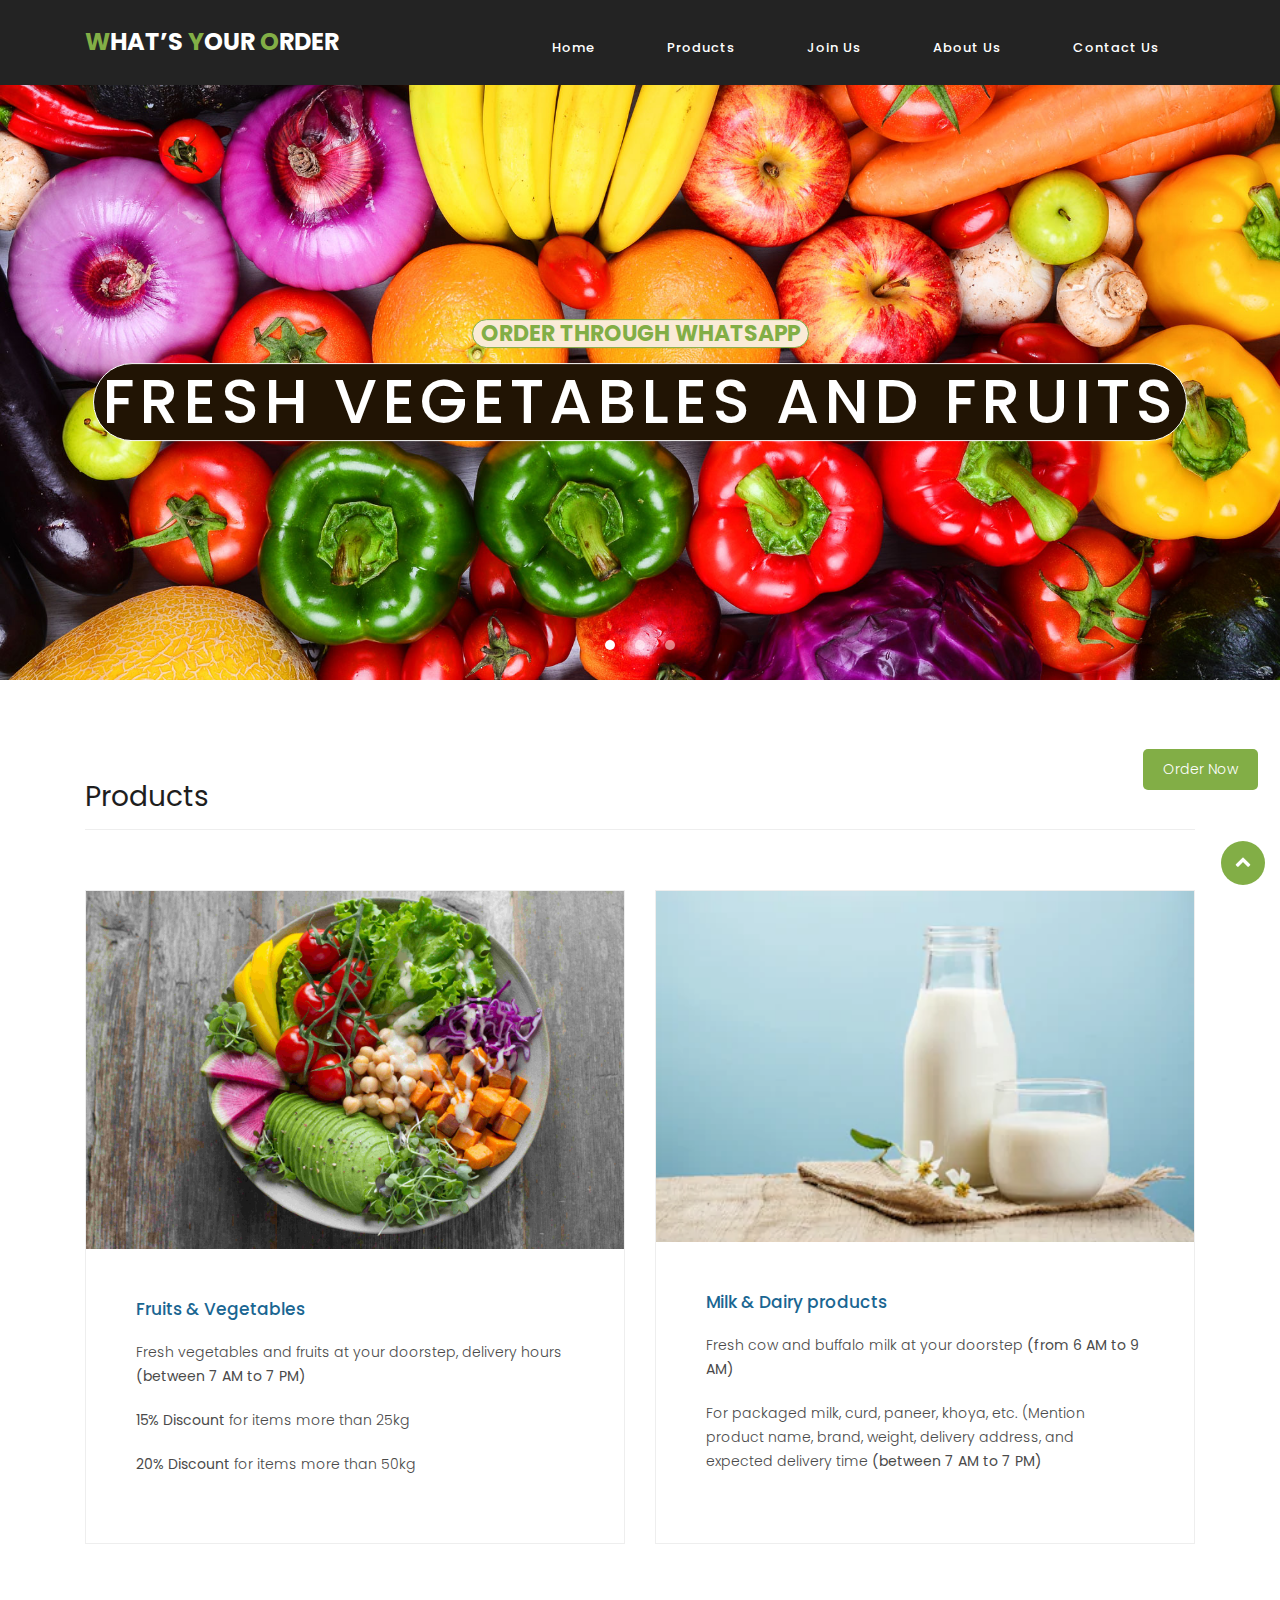
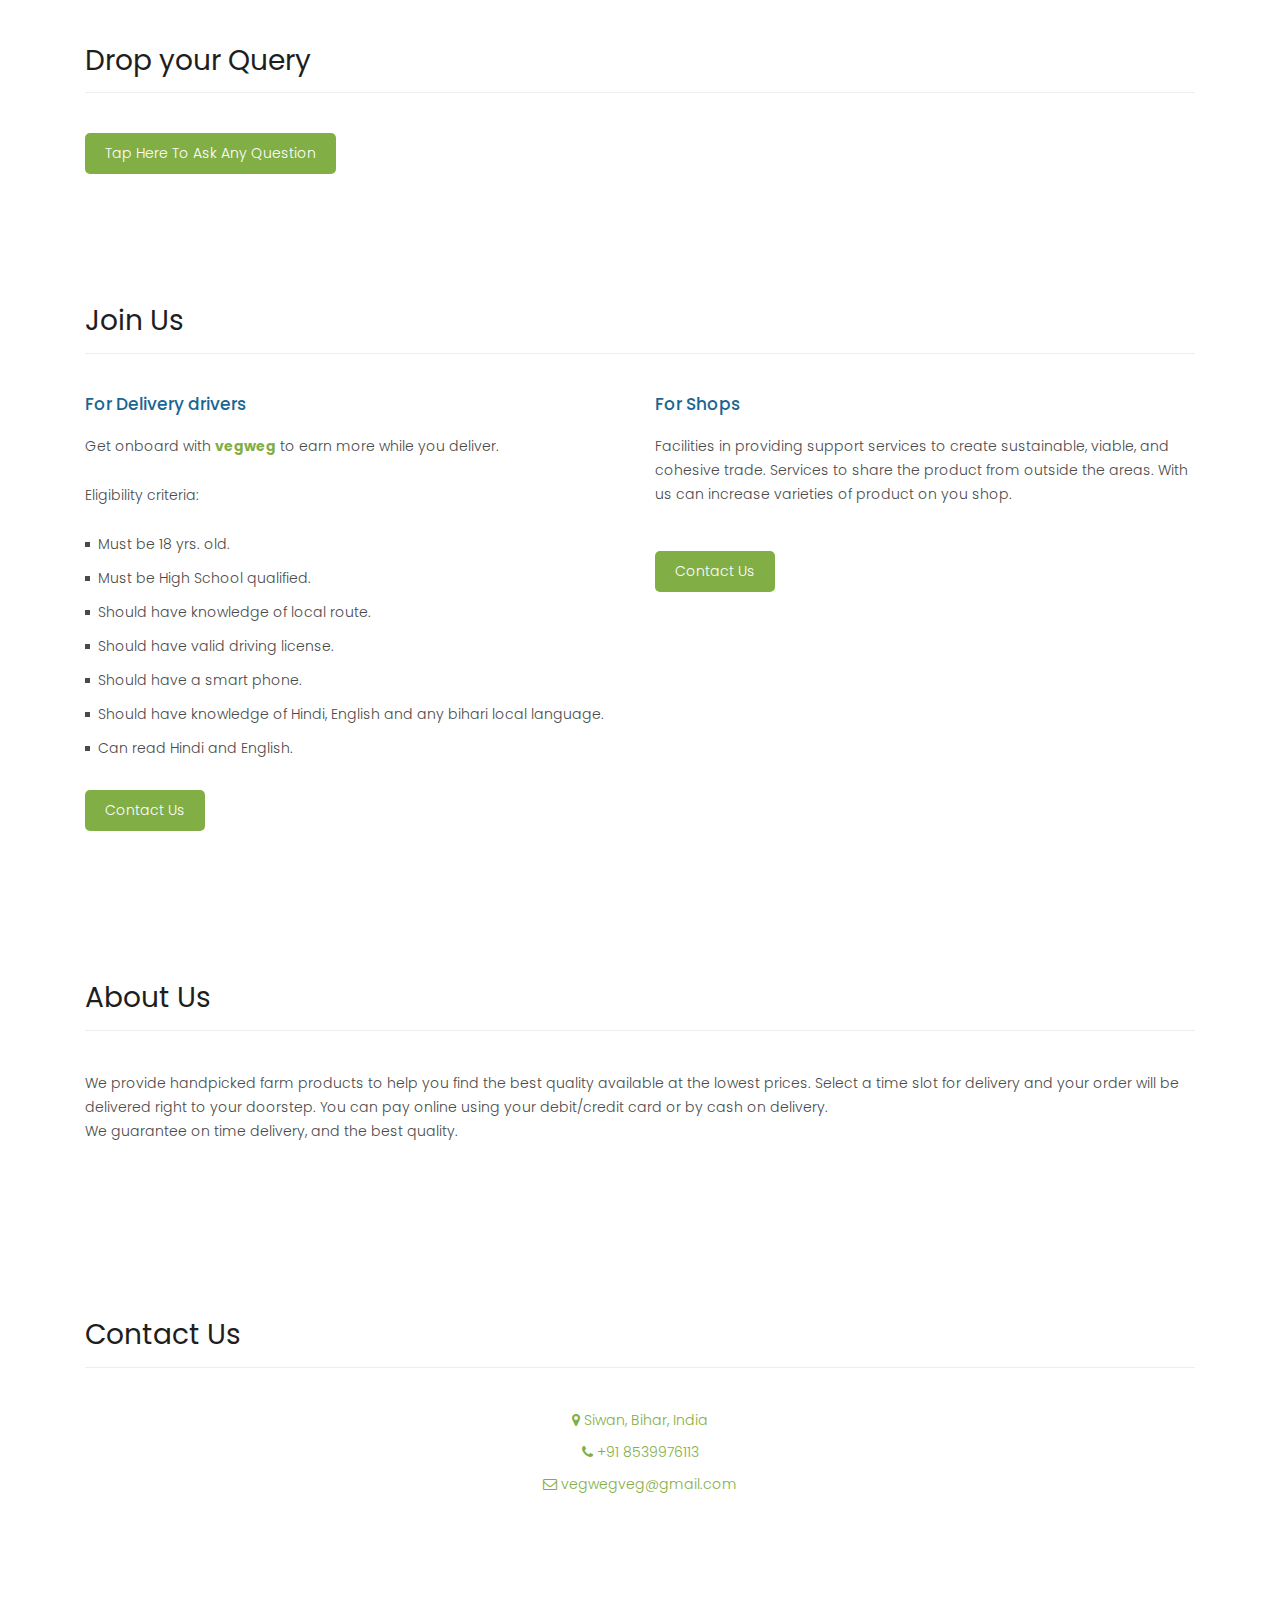
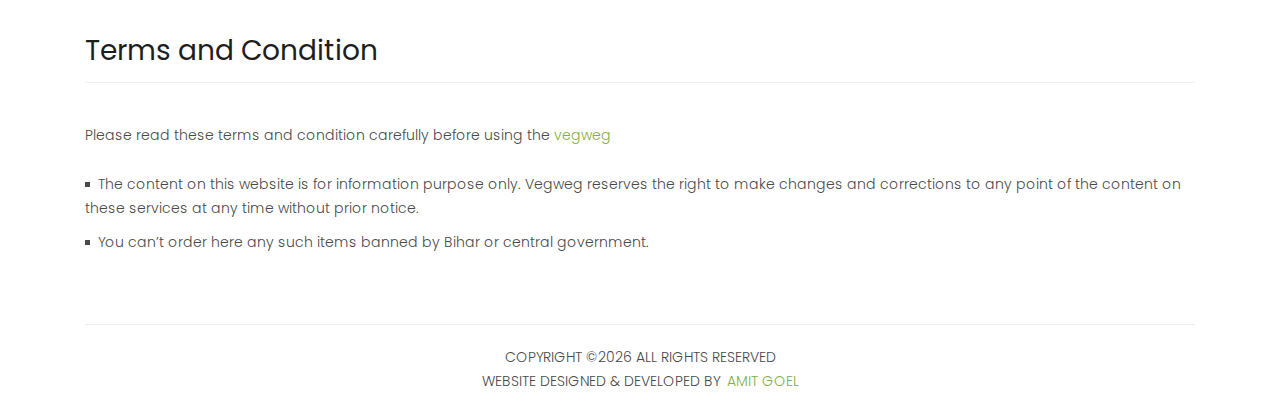
<file: index.html>
<!DOCTYPE html>
<html lang="en">

  <head>

    <meta charset="utf-8">
    <meta name="viewport" content="width=device-width, initial-scale=1, shrink-to-fit=no">
    <meta name="description" content="Fresh vegetables and fruits at your doorstep, Fresh cow and buffalo milk at your doorstep, Whats your order, vegweg.in, vegweg">
    <meta name="author" content="whats your order, vegweg.in, vegweg">
    <meta name="keywords" content="order food online, order milk and dairy products, fresh fruits and vegetables, place your ordre anytime, order through whatsapp, best quality available at the lowest prices" />
    <meta property="og:locale" content="en-US" />
    <meta property="og:site_name" content="vegweg.in" />
    <meta property="og:url" content="https://www.vegweg.in/" >
    <meta property="og:title" content="Order milk and dairy products, fresh fruits and vegetables through whatsapp" >
    <meta property="og:description" content="Fresh vegetables and fruits at your doorstep, Fresh cow and buffalo milk at your doorstep, Whats your order." >
    <meta property="og:type" content="vegweg_in:food" >

    <link href="https://fonts.googleapis.com/css?family=Poppins:100,200,300,400,500,600,700,800,900&display=swap" rel="stylesheet">

    <title>Vegweg - Fresh vegetables and fruits, Milk & Dairy products at your doorstep</title>

    <!-- Bootstrap core CSS -->
    <link href="vendor/bootstrap/css/bootstrap.min.css" rel="stylesheet">

    <!-- Additional CSS Files -->
    <link rel="stylesheet" href="assets/css/fontawesome.css">
    <link rel="stylesheet" href="assets/css/main.css">
    <link rel="stylesheet" href="assets/css/owl.css">

  </head>

  <body>

    <!-- ***** Preloader Start ***** -->
    <div id="preloader">
        <div class="jumper">
            <div></div>
            <div></div>
            <div></div>
        </div>
    </div>  
    <!-- ***** Preloader End ***** -->

    <!-- Header -->
    <header class="header-area header-sticky">
        <div class="container">
            <div class="row">
                <div class="col-12">
                    <nav class="main-nav">
                        <a class="navbar-brand" href="index.html"><h2><em>W</em>hat’s <em>Y</em>our <em>O</em>rder</h2></a>
                        <ul class="nav">
                            <li class="scroll-to-section nav-item"><a href="#home" class="nav-link active">Home</a></li>
                            <li class="scroll-to-section nav-item"><a class="nav-link" href="#products">Products</a></li>
                            <li class="scroll-to-section nav-item"><a class="nav-link" href="#JoinUs">Join Us</a></li>
                            <li class="scroll-to-section nav-item"><a class="nav-link" href="#aboutUs">About Us</a></li>
                            <li class="scroll-to-section nav-item"><a class="nav-link" href="#contactUs">Contact Us</a></li> 
                        </ul>        
                        <a class='menu-trigger'>
                            <span>Menu</span>
                        </a>
                        <!-- ***** Menu End ***** -->
                    </nav>
                </div>
            </div>
        </div>
    </header>

    <!-- Page Content -->
    <!-- Banner Starts Here -->
    <div id="home" class="banner header-text">
      <div class="owl-banner owl-carousel">
        <div class="banner-item-01">
          <div class="text-content">
            <h4 class="roundBackground">Order through WhatsApp</h4>
            <h2 class="roundBackgroundBelow">Fresh vegetables and fruits</h2>
          </div>
        </div>
        <div class="banner-item-02">
          <div class="text-content">
            <h4 class="roundBackground">Taking order 24X7</h4><br>
            <h2 class="roundBackgroundBelow">Place your order anytime</h2>
          </div>
        </div>
        <div class="banner-item-03">
          <div class="text-content">
            <h4 class="roundBackground">Delivery Time: 7am to 7pm</h4>
            <h2 class="roundBackgroundBelow">Order Milk & Dairy Products</h2>
          </div>
        </div>
      </div>
    </div>
    <!-- Banner Ends Here -->

    <div id="products" class="latest-products">
      <div class="container">
        <div class="row">
          <div class="col-md-12">
            <div class="section-heading">
              <h2>Products</h2>
            </div>
          </div>
          <div class="col-md-6">
            <div class="product-item">
              <a href="#"><img src="assets/images/img1.jpg" alt="vegetables & fruits"></a>
              <div class="down-content" style="padding-bottom: 47px;">
                <a href="#"><h4>Fruits & Vegetables</h4></a>
                <p>Fresh vegetables and fruits at your doorstep, delivery hours <b>(between 7 AM to 7 PM)</b></p>
                <p><b>15% Discount</b> for items more than 25kg</p>
                <p><b>20% Discount</b> for items more than 50kg</p>
              </div>
            </div>
          </div>
          <div class="col-md-6">
            <div class="product-item">
              <a href="#"><img src="assets/images/img2.png" alt="dairy products"></a>
              <div class="down-content">
                <a href="#"><h4>Milk & Dairy products</h4></a>
                <p>Fresh cow and buffalo milk at your doorstep <b>(from 6 AM to 9 AM)</b></p>
                <p>For packaged milk, curd, paneer, khoya, etc. (Mention product name, brand, weight, delivery address, and expected delivery time <b>(between 7 AM to 7 PM)</b></p>
              </div>
            </div>
          </div>
        </div>
      </div>
    </div>

    <div class="best-features">
      <div class="container">
        <div class="row">
          <div class="col-md-12" style="bottom: -20px;">
            <div class="section-heading">
              <h2>Drop your Query</h2>
            </div>
          </div>
            <div class="col-md-4 left-content">
              <a href="https://wa.me/918539976113?text=Hi,%20I%20would%20like%20to%20ask%20some%20question(s):-%0A" class="filled-button drpQuest">Tap here to ask any Question</a>
            </div>
        </div>
      </div>
    </div>

<div id="JoinUs" class="best-features">
  <div class="container">
    <div class="row">
      <div class="col-md-12" style="bottom: -20px;">
        <div class="section-heading">
          <h2>Join Us</h2>
        </div>
      </div>
      <div class="col-md-6">
        <div class="left-content">
          <h4>For Delivery drivers</h4>
          <p>Get onboard with <em>vegweg</em> to earn more while you deliver.</p>
          <p>Eligibility criteria:</p>
          <ul class="featured-list">
            <li><a href="#">Must be 18 yrs. old.</a></li>
            <li><a href="#">Must be High School qualified.</a></li>
            <li><a href="#">Should have knowledge of local route.</a></li>
            <li><a href="#">Should have valid driving license.</a></li>
            <li><a href="#">Should have a smart phone.</a></li>
            <li><a href="#">Should have knowledge of Hindi, English and any bihari local language.</a></li>
            <li><a href="#">Can read Hindi and English.</a></li>
          </ul>
          <a href="https://wa.me/918539976113?text=Hi,%20I%20would%20like%20to%20join%20*Vegweg*%20as%20a%20driver.%0A" class="filled-button">Contact Us</a>
        </div>
      </div>
      <div class="col-md-6">
        <div class="right-content">
          <h4>For Shops</h4>
          <p>Facilities in providing support services to create sustainable, viable, and cohesive trade. Services to share the product from outside the areas. With us can increase varieties of product on you shop.</p>
          <a href="https://wa.me/918539976113?text=Hi,%20I%20would%20like%20to%20join%20*Vegweg*%20as%20a%20shopkeeper.%0A" class="filled-button">Contact Us</a>
        </div>
      </div>
    </div>
  </div>
</div>
    
<div id="aboutUs" class="best-features">
  <div class="container">
    <div class="row">
      <div class="col-md-12" style="bottom: -40px;">
        <div class="section-heading">
          <h2>About Us</h2>
        </div>
      </div>
      <div class="col-md-12">
        <h4></h4>
        <p>
          We provide handpicked farm products to help you find the best quality available at the lowest prices. Select a time slot for delivery and your order will be delivered right to your doorstep. You can pay online using your debit/credit card or by cash on delivery.<br/>
          We guarantee on time delivery, and the best quality.
          </p>
      </div>
    </div>
  </div>
</div>

<div id="contactUs" class="best-features">
  <div class="container">
    <div class="row">
      <div class="col-md-12" style="bottom: -40px;">
        <div class="section-heading">
          <h2>Contact Us</h2>
        </div>
      </div>
      <div class="col-md-12">
        <div class="content text-center">
            <h4></h4>
            <p class="address"><a class="linkColor" href="https://www.google.com/maps/place/Siwan,+Bihar/@26.2228172,84.3423116,14z/data=!3m1!4b1!4m5!3m4!1s0x3992fc0166e38983:0x623c6c1cb7d5211f!8m2!3d26.2243204!4d84.3599953" target="_blank"><i class="fa fa-map-marker"></i> Siwan, Bihar, India</a></p>
            <p class="phone"><a class="linkColor" href="tel:+918539976113"><i class="fa fa-phone"></i> +91 8539976113<a></p>
            <p class="mail"><a class="linkColor" href="mailto:vegwegveg@gmail.com?subject=Enquiry"> <i class="fa fa-envelope-o"></i> vegwegveg@gmail.com</a></p>
          </div>
      </div>
    </div>
  </div>
</div>

    <div class="btnOrderNow">
      <a href="https://wa.me/918539976113?text=Hi,%20I%20would%20like%20to%20place%20my%20order%20as%20below:-%0AProduct%20Name1:%20%0AWeight:%20%0AProduct%20Name2:%20%0AWeight:%20%0AProduct%20Name3:%20%0AWeight:%20%0AProduct%20Name4:%20%0AWeight:%20%0AProduct%20Name5:%20%0AWeight:%20%0ADelivery%20address:%20%0AExpected%20Delivery%20Time:%20%0A**Kindly%20add%20more%20products%20as%20per%20your%20requirement." target="_blank" class="filled-button">Order Now</a>
    </div>

  <div id="" class="best-features">
    <div class="container">
      <div class="row">
        <div class="col-md-12" style="bottom: -20px;">
          <div class="section-heading">
            <h2>Terms and Condition</h2>
          </div>
        </div>
        <div class="col-md-12">
          <div class="left-content">
            <p>Please read these terms and condition carefully before using the <a class="linkColor" rel="nofollow" href="https://www.vegweg.in">vegweg</a></p>
            <ul class="featured-list">
              <li><a href="#">The content on this website is for information purpose only. Vegweg reserves the right to make changes and corrections to any point of the content on these services at any time without prior notice.</a></li>
              <li><a href="#">You can’t order here any such items banned by Bihar or central government.</a></li>
            </ul>
          </div>
        </div>
      </div>
    </div>
  </div>
    
    <footer>
      <div class="container">
        <div class="row">
          <div class="col-md-12">
            <div class="inner-content">
              <p id="message"> <script>document.getElementById('message').innerHTML = 'Copyright &copy;' + (new Date().getFullYear())</script> All Rights Reserved</p>
              <p>Website Designed & Developed by  <a href="https://www.linkedin.com/in/amit-goel-206051b5/" target="_blank">Amit Goel</a></p>
            </div>
          </div>
        </div>
      </div>
    </footer>
    
    <a href="#" class="back-to-top" style="display: inline;"><i class="fa fa-chevron-up"></i></a>

    <!-- Bootstrap core JavaScript -->
    <script src="vendor/jquery/jquery.min.js"></script>
    <script src="vendor/bootstrap/js/bootstrap.bundle.min.js"></script>

    <!-- Additional Scripts -->
    <script src="assets/js/custom.js"></script>
    <script src="assets/js/owl.js"></script>
    <script src="assets/js/slick.js"></script>
    <script src="assets/js/isotope.js"></script>
    <script src="assets/js/accordions.js"></script>
  </body>
</html>
</file>
<file: assets/css/main.css>
/*

TemplateMo 546 Sixteen Clothing

https://templatemo.com/tm-546-sixteen-clothing

*/
body {
  font-family: 'Poppins', sans-serif;
  overflow-x: hidden;
  text-rendering: optimizeLegibility;
  -webkit-font-smoothing: antialiased;
  -moz-osx-font-smoothing: grayscale;
}
p {
	margin-bottom: 0px;
	font-size: 14px;
	font-weight: 300;
	color: #4a4a4a;
	line-height: 24px;
}
a {
	text-decoration: none!important;
}
ul {
	padding: 0;
	margin: 0;
	list-style: none;
}

h1,h2,h3,h4,h5,h6 {
	margin: 0px;
}

ul.social-icons li {
	display: inline-block;
	margin-right: 3px;
}

ul.social-icons li:last-child {
	margin-right: 0px;
}

ul.social-icons li a {
	width: 50px;
	height: 50px;
	display: inline-block;
	line-height: 50px;
	background-color: #eee;
	color: #121212;
	font-size: 18px;
	text-align: center;
	transition: all .3s;
}

ul.social-icons li a:hover {
	background-color: #82ae46;
	color: #fff;
}

a.filled-button {
	background-color: #82ae46;
	color: #fff;
	font-size: 14px;
	text-transform: capitalize;
	font-weight: 300;
	padding: 10px 20px;
	border-radius: 5px;
	display: inline-block;
	transition: all 0.3s;
}

a.filled-button:hover {
	background-color: #121212;
	color: #fff;
}

.section-heading {
	text-align: left;
	margin-bottom: 60px;
	border-bottom: 1px solid #eee;
}

.section-heading h2 {
	font-size: 28px;
	font-weight: 400;
	color: #1e1e1e;
	margin-bottom: 15px;
}

.products-heading {
	background-image: url(../images/products-heading.jpg);
}

.about-heading {
	background-image: url(../images/about-heading.jpg);
}

.contact-heading {
	background-image: url(../images/contact-heading.jpg);
}

.page-heading {
	padding: 210px 0px 130px 0px;
	text-align: center;
	background-position: center center;
	background-repeat: no-repeat;
	background-size: cover;
}

.page-heading .text-content h4 {
	color: #82ae46;
	font-size: 22px;
	text-transform: uppercase;
	font-weight: 700;
	margin-bottom: 15px;
}

.page-heading .text-content h2 {
	color: #fff;
	font-size: 62px;
	text-transform: uppercase;
	letter-spacing: 5px;
}

#preloader {
  overflow: hidden;
  background: #82ae46;
  left: 0;
  right: 0;
  top: 0;
  bottom: 0;
  position: fixed;
  z-index: 9999999;
  color: #fff;
}

#preloader .jumper {
  left: 0;
  top: 0;
  right: 0;
  bottom: 0;
  display: block;
  position: absolute;
  margin: auto;
  width: 50px;
  height: 50px;
}

#preloader .jumper > div {
  background-color: #fff;
  width: 10px;
  height: 10px;
  border-radius: 100%;
  -webkit-animation-fill-mode: both;
  animation-fill-mode: both;
  position: absolute;
  opacity: 0;
  width: 50px;
  height: 50px;
  -webkit-animation: jumper 1s 0s linear infinite;
  animation: jumper 1s 0s linear infinite;
}

#preloader .jumper > div:nth-child(2) {
  -webkit-animation-delay: 0.33333s;
  animation-delay: 0.33333s;
}

#preloader .jumper > div:nth-child(3) {
  -webkit-animation-delay: 0.66666s;
  animation-delay: 0.66666s;
}

@-webkit-keyframes jumper {
  0% {
    opacity: 0;
    -webkit-transform: scale(0);
    transform: scale(0);
  }
  5% {
    opacity: 1;
  }
  100% {
    -webkit-transform: scale(1);
    transform: scale(1);
    opacity: 0;
  }
}

@keyframes jumper {
  0% {
    opacity: 0;
    -webkit-transform: scale(0);
    transform: scale(0);
  }
  5% {
    opacity: 1;
  }
  100% {
    opacity: 0;
  }
}


/* Header Style */
header {
	position: absolute;
	z-index: 99999;
	width: 100%;
	height: 80px;
	background-color: #232323;
	-webkit-transition: all 0.3s ease-in-out 0s;
    -moz-transition: all 0.3s ease-in-out 0s;
    -o-transition: all 0.3s ease-in-out 0s;
    transition: all 0.3s ease-in-out 0s;
}
header .navbar {
	padding: 17px 0px;
}
.background-header .navbar {
	padding: 17px 0px;
}
.background-header {
	top: 0;
	position: fixed;
	background-color: #fff!important;
	box-shadow: 0px 1px 10px rgba(0,0,0,0.1);
}
.background-header .navbar-brand h2 {
	color: #121212!important;
}
.background-header .navbar-nav a.nav-link {
	color: #1e1e1e!important;
}
.background-header .navbar-nav .nav-link:hover,
.background-header .navbar-nav .active>.nav-link,
.background-header .navbar-nav .nav-link.active,
.background-header .navbar-nav .nav-link.show,
.background-header .navbar-nav .show>.nav-link {
	color: #82ae46!important;
}
 .navbar-brand {
	float: 	left;
	margin-top: 23px;
	outline: none;
}
 .navbar-brand h2 {
	color: #fff;
	text-transform: uppercase;
	font-size: 24px;
	font-weight: 700;
	-webkit-transition: all .3s ease 0s;
    -moz-transition: all .3s ease 0s;
    -o-transition: all .3s ease 0s;
    transition: all .3s ease 0s;
}
 .navbar-brand h2 em {
	font-style: normal;
	color: #82ae46;
}
#navbarResponsive {
	z-index: 999;
}
.navbar-collapse {
	text-align: center;
}
 .navbar-nav .nav-item {
	margin: 0px 15px;
}
 .navbar-nav a.nav-link {
	text-transform: capitalize;
	font-size: 15px;
	font-weight: 500;
	letter-spacing: 0.5px;
	color: #fff;
	transition: all 0.5s;
	margin-top: 5px;
}
.navbar-nav .nav-link:hover,
.navbar-nav .active>.nav-link,
.navbar-nav .nav-link.active,
.navbar-nav .nav-link.show,
.navbar-nav .show>.nav-link {
	color: #fff;
	padding-bottom: 25px;
	border-bottom: 3px solid #82ae46;
}
.navbar-toggler-icon {
	background-image: none;
}
.navbar-toggler {
	border-color: #fff;
	background-color: #fff;	
	height: 36px;
	outline: none;
	border-radius: 0px;
	position: absolute;
	right: 30px;
	top: 20px;
}
.navbar-toggler-icon:after {
	content: '\f0c9';
	color: #82ae46;
	font-size: 18px;
	line-height: 26px;
	font-family: 'FontAwesome';
}



/* Banner Style */
.banner {
	position: relative;
	text-align: center;
	padding-top: 80px;
}

.banner-item-01 {
	padding: 300px 0px;
	background-image: url(../images/banner1.jpg);
	background-size: cover;
	background-repeat: no-repeat;
	background-position: center center;
}

.banner-item-02 {
	padding: 300px 0px;
	background-image: url(../images/banner2.jpg);
	background-size: cover;
	background-repeat: no-repeat;
	background-position: center center;
}

.banner-item-03 {
	padding: 300px 0px;
	background-image: url(../images/banner5.jpg);
	background-size: cover;
	background-repeat: no-repeat;
	background-position: center center;
}

.banner .banner-item {
	max-height: 600px;
}

.banner .text-content {
	position: absolute;
	top: 50%;
	transform: translateY(-50%);
	text-align: center;
	width: 100%;
}

.banner .text-content h4 {
	color: #82ae46;
	font-size: 22px;
	text-transform: uppercase;
	font-weight: 700;
	margin-bottom: 15px;
}

.banner .text-content h2 {
	color: #fff;
	font-size: 62px;
	text-transform: uppercase;
	letter-spacing: 5px;
}

.owl-banner .owl-dots .owl-dot {
  border-radius: 3px;
}
.owl-banner .owl-dots {
    display: -webkit-box;
    display: -webkit-flex;
    display: -ms-flexbox;
    display: flex;
    -ms-flex-pack: center;
    -webkit-justify-content: center;
    justify-content: center;
    position: absolute;
    left: 50%;
    transform: translateX(-50%);
    bottom: 30px;
}
.owl-banner .owl-dots .owl-dot {
    width: 10px;
    height: 10px;
    border-radius: 50%;
    margin: 0 10px;
    background-color: #fff;
    opacity: 0.5;
}
.owl-banner .owl-dots .owl-dot:focus {
    outline: none
}
.owl-banner .owl-dots .owl-dot.active {
    background-color: #fff;
    opacity: 1;
}



/* Latest Produtcs */

.latest-products {
	margin-top: 100px;
}

.latest-products .section-heading a {
	float: right;
	margin-top: -35px;
	text-transform: uppercase;
	font-size: 13px;
	font-weight: 700;
	color: #82ae46;
}

.product-item {
	border: 1px solid #eee;
	margin-bottom: 30px;
}

.product-item .down-content {
	padding: 50px;
	position: relative;
}

.product-item img {
	width: 100%;
	overflow: hidden;
}

.product-item .down-content h4 {
	font-size: 17px;
	color: #1a6692;
	margin-bottom: 20px;
}

.product-item .down-content h6 {
	position: absolute;
	top: 30px;
	right: 30px;
	font-size: 18px;
	color: #121212;
}

.product-item .down-content p {
	margin-bottom: 20px;
}

.product-item .down-content ul li {
	/*display: inline-block;*/
	list-style: disc;
}

.product-item .down-content ul li i {
	color: #82ae46;
	font-size: 14px;
}

.product-item .down-content span {
	position: absolute;
	right: 30px;
	bottom: 30px;
	font-size: 13px;
	color: #82ae46;
	font-weight: 500;
}




/* Best Features */

.about-features {
	margin-top: 100px!important;
}

.about-features p {
	border-bottom: 1px solid #eee;
	padding-bottom: 20px;
}

.about-features .container .row {
	padding-bottom: 0px!important;
	border-bottom: none!important;
}

.best-features {
	margin-top: 50px;
}

.best-features .container .row {
	/*border-bottom: 1px solid #eee;*/
	padding-bottom: 60px;
}

.best-features img {
	width: 100%;
	overflow: hidden;
}

.best-features h4 {
	font-size: 17px;
	color: #1a6692;
	margin-bottom: 20px;
}

.best-features ul.featured-list li {
	display: block;
	margin-bottom: 10px;
}

.best-features p {
	margin-bottom: 25px;
}

.best-features ul.featured-list li a {
	font-size: 14px;
	color: #4a4a4a;
	font-weight: 300;
	transition: all .3s;
	position: relative;
	padding-left: 13px;
}

.best-features ul.featured-list li a:before {
	content: '';
	width: 5px;
	height: 5px;
	display: inline-block;
	background-color: #4a4a4a;
	position: absolute;
	left: 0;
	transition: all .3s;
	top: 8px;
}

.best-features ul.featured-list li a:hover {
	color: #82ae46;
}

.best-features ul.featured-list li a:hover::before {
	background-color: #82ae46;
}

.best-features .filled-button {
	margin-top: 20px;
}





/* Call To Action */

.call-to-action .inner-content {
	margin-top: 60px;
	padding: 30px;
	background-color: #f7f7f7;
	border-radius: 5px;
}

.call-to-action .inner-content h4 {
	font-size: 17px;
	color: #1a6692;
	margin-bottom: 15px;
}

.call-to-action .inner-content em {
	font-style: normal;
	font-weight: 700;
}

.call-to-action .inner-content .col-md-4 {
	text-align: right;
}

.call-to-action .inner-content .filled-button {
	margin-top: 12px;
}




/* Footer */

footer {
	text-align: center;
}

footer .inner-content {
	border-top: 1px solid #eee;
	/*margin-top: 60px;*/
	padding: 20px 0px;
}

footer .inner-content p {
	text-transform: uppercase;
}

footer .inner-content p a {
	color: #82ae46;
	margin-left: 3px;
}




/* Product Page */

.products {
	margin-top: 100px;
}

.products .filters {
	text-align: center;
	border-bottom: 1px solid #eee;
	padding-bottom: 10px;
	margin-bottom: 60px;
}

.products .filters li {
	text-transform: uppercase;
	font-size: 13px;
	font-weight: 700;
	color: #121212;
	display: inline-block;
	margin: 0px 10px;
	transition: all .3s;
	cursor: pointer;
}

.products .filters ul li.active,
.products .filters ul li:hover {
  color: #82ae46;
}

.products ul.pages {
	margin-top: 30px;
	text-align: center;
}

.products ul.pages li {
	display: inline-block;
	margin: 0px 2px;
}

.products ul.pages li a {
	width: 44px;
	height: 44px;
	display: inline-block;
	line-height: 42px;
	border: 1px solid #eee;
	font-size: 15px;
	font-weight: 700;
	color: #121212;
	transition: all .3s;
}

.products ul.pages li a:hover,
.products ul.pages li.active a {
	background-color: #82ae46;
	border-color: #82ae46;
	color: #fff;
}



/* Team Members */

.team-members {
	margin-top: 100px;
}

.team-member {
	border: 1px solid #eee;
	margin-bottom: 30px;
}

.team-member img {
	width: 100%;
	overflow: hidden;
}

.team-member .down-content {
	padding: 30px;
	text-align: center;
}

.team-member .thumb-container {
	position: relative;
}

.team-member .thumb-container .hover-effect {
	position: absolute;
	background-color: rgba(243,63,63,0.9);
	top: 0;
	left: 0;
	width: 100%;
	height: 100%;
	opacity: 0;
	visibility: hidden;
	transition: all .5s;
}

.team-member .thumb-container .hover-effect .hover-content {
	position: absolute;
	display: inline-block;
	width: 100%;
	text-align: center;
	top: 50%;
	transform: translateY(-50%);
}

.team-member .thumb-container .hover-effect .hover-content ul.social-icons li a:hover {
	background-color: #fff;
	color: #82ae46;
}

.team-member:hover .hover-effect {
	visibility: visible;
	opacity: 1;
}

.team-member .down-content h4 {
	font-size: 17px;
	color: #1a6692;
	margin-bottom: 8px;
}

.team-member .down-content span {
	display: block;
	font-size: 13px;
	color: #82ae46;
	font-weight: 500;
	margin-bottom: 20px;
}




/* Services */

.services {
	background-image: url(../images/services-bg.jpg);
	background-position: center center;
	background-repeat: no-repeat;
	background-size: cover;
	background-attachment: fixed;
	padding: 100px 0px;
}

.services .service-item {
	text-align: center;
}

.services .service-item .icon {
	background-color: #f7f7f7;
	padding: 40px;
}

.services .service-item .icon i {
	width: 100px;
	height: 100px;
	display: inline-block;
	text-align: center;
	line-height: 100px;
	background-color: #82ae46;
	color: #fff;
	font-size: 32px;
}

.services .service-item .down-content {
	background-color: #fff;
	padding: 40px 30px;
}

.services .service-item .down-content h4 {
	font-size: 17px;
	color: #1a6692;
	margin-bottom: 20px;
}

.services .service-item .down-content p {
	margin-bottom: 25px;
}




/* Clients */

.happy-clients {
	margin-top: 100px;
	margin-bottom: 40px;
}

.happy-clients .client-item img {
	max-width: 100%;
	overflow: hidden;
	transition: all .3s;
	cursor: pointer;
}

.happy-clients .client-item img:hover {
	opacity: 0.8;
}




/* Find Us */

.find-us {
	margin-top: 100px;
}

.find-us p {
	border-bottom: 1px solid #eee;
	padding-bottom: 30px;
	margin-bottom: 30px;
}

.find-us h4 {
	font-size: 17px;
	color: #1a6692;
	margin-bottom: 20px;
}

.find-us .left-content {
	margin-left: 30px;
}



/* Send Message */

.send-message {
	margin-top: 100px;
}

.contact-form input {
	font-size: 14px;
	width: 100%;
	height: 44px;
	display: inline-block;
	line-height: 42px;
	border: 1px solid #eee;
	border-radius: 0px;
	margin-bottom: 30px;
}

.contact-form input:focus {
	box-shadow: none;
	border: 1px solid #eee;
}

.contact-form textarea {
	font-size: 14px;
	width: 100%;
	min-width: 100%;
	min-height: 120px;
	height: 120px;
	max-height: 180px;
	border: 1px solid #eee;
	border-radius: 0px;
	margin-bottom: 30px;
}

.contact-form textarea:focus {
	box-shadow: none;
	border: 1px solid #eee;
}

.contact-form button.filled-button {
	background-color: #82ae46;
	color: #fff;
	font-size: 14px;
	text-transform: capitalize;
	font-weight: 300;
	padding: 10px 20px;
	border-radius: 5px;
	display: inline-block;
	transition: all 0.3s;
	border: none;
	outline: none;
	cursor: pointer;
}

.contact-form button.filled-button:hover {
	background-color: #121212;
	color: #fff;
}

.accordion {
	margin-left: 30px;
}

.accordion a {
	cursor: pointer;
	font-size: 17px;
	color: #1a6692!important;
	margin-bottom: 20px;
	transition: all .3s;
}

.accordion a:hover {
	color: #82ae46!important;
}

.accordion a.active {
  color: #82ae46!important;
}

.accordion li .content {
  display: none;
  margin-top: 10px;
}

.accordion li:first-child {
	border-top: 1px solid #eee;
}

.accordion li {
	border-bottom: 1px solid #eee;
	padding: 15px 0px;
}

/* Responsive Style */
@media (max-width: 768px) {
	.back-to-top {
	    bottom: 15px;
	  }
	.btnOrderNow {
		bottom: 15px;
	  }
	.banner .text-content {
		width: 90%;
		margin-left: 5%;
	}
	.banner .text-content h4 {
		font-size: 20px;
	}

	.banner .text-content h2 {
		font-size: 28px;
		letter-spacing: 0.5px;
	}
	.banner-item-01,
	.banner-item-02,
	.banner-item-03 {
		padding: 180px 0px;
	}
	.page-heading .text-content h4 {
		font-size: 22px;
	}

	.page-heading .text-content h2 {
		font-size: 36px;
		letter-spacing: 0.5px;
	}
	.latest-products .section-heading a {
		float: none;
		margin-top: 0px;
		display: block;
		margin-bottom: 20px;
	}
	.product-item .down-content h4 {
		margin-bottom: 20px!important;
	}
	.product-item .down-content h6 {
		position: absolute!important;
		top: 30px!important;
		right: 30px!important;
	}
	.product-item .down-content span {
		position: absolute!important;
		right: 30px!important;
		bottom: 30px!important;
	}
	.best-features .left-content {
		margin-bottom: 30px;
	}
	.call-to-action .inner-content {
		text-align: center;
	}
	.call-to-action .inner-content .filled-button {
		text-align: center;
		width: 100%;
		margin-top: 20px;
	}
	.about-features img {
		margin-bottom: 30px;
	}
	.service-item {
		margin-bottom: 30px;
	}
	.find-us #map {
		margin-bottom: 30px;
	}
	.find-us .left-content {
		margin-left: 0px;
	}
	.send-message .accordion {
		margin-top: 30px;
		margin-left: 0px;
	}
	.btnOrderNow {
		right: 12px !important;
	}
}

@media (max-width: 992px) {
	.navbar .navbar-brand {
		position: absolute;
		left: 30px;
		top: 32px;
	}
	.navbar .navbar-brand {
		width: auto;
	}
	.navbar:after {
		display: none;
	}
	#navbarResponsive {
	    z-index: 99999;
	    position: absolute;
	    top: 80px;
	    left: 0;
	    width: 100%;
	    text-align: center;
	    background-color: #fff;
	    box-shadow: 0px 10px 10px rgba(0,0,0,0.1);
	}
	.navbar .navbar-nav .nav-item {
		border-bottom: 1px solid #eee;
	}
	.navbar .navbar-nav .nav-item:last-child {
		border-bottom: none;
	}
	.navbar .navbar-nav a.nav-link {
		padding: 15px 0px;
		color: #1e1e1e!important;
	}
	.navbar .navbar-nav .nav-link:hover,
	.navbar .navbar-nav .active>.nav-link,
	.navbar .navbar-nav .nav-link.active,
	.navbar .navbar-nav .nav-link.show,
	.navbar .navbar-nav .show>.nav-link {
		color: #82ae46!important;
		border-bottom: none!important;
		padding-bottom: 15px;
	}
	.product-item .down-content h4 {
		margin-bottom: 10px;
	}
	.product-item .down-content h6 {
		position: relative;
		top: 0;
		right: 0;
		margin-bottom: 20px;
	}
	.product-item .down-content span {
		position: relative;
		right: 0;
		bottom: 0;
	}
}

.back-to-top {
    position: fixed;
    display: none;
    background: #82ae46;
    color: #fff;
    width: 44px;
    height: 44px;
    text-align: center;
    line-height: 1;
    font-size: 16px;
    border-radius: 50%;
    right: 15px;
    bottom: 15px;
    transition: background 0.5s;
    z-index: 11;
}

.back-to-top i {
  padding-top: 12px;
  color: #fff;
}
.btnOrderNow {
	position: fixed;
	font-size: 16px;
	right: 22px;
	bottom: 110px;
	z-index: 11;
}


/* 
---------------------------------------------
header
--------------------------------------------- 
*/

.background-header {
  background-color: #fff;
  height: 80px!important;
  position: fixed!important;
  top: 0px;
  left: 0px;
  right: 0px;
  box-shadow: 0px 0px 10px rgba(0,0,0,0.15)!important;
}

.background-header .logo,
.background-header .main-nav .nav li a {
  color: #1e1e1e!important;
}

.background-header .main-nav .nav li:hover a {
  color: #5fb759!important;
}

.background-header .nav li a.active {
  color: #5fb759!important;
}

.header-area {
  position: absolute;
  top: 0px;
  left: 0px;
  right: 0px;
  z-index: 100;
  height: 85px;
  -webkit-transition: all .5s ease 0s;
  -moz-transition: all .5s ease 0s;
  -o-transition: all .5s ease 0s;
  transition: all .5s ease 0s;
}

.header-area .main-nav {
  min-height: 80px;
  background: transparent;
}

.header-area .main-nav .logo {
  line-height: 80px;
  color: #fff;
  font-size: 28px;
  font-weight: 700;
  text-transform: uppercase;
  letter-spacing: 2px;
  float: left;
  -webkit-transition: all 0.3s ease 0s;
  -moz-transition: all 0.3s ease 0s;
  -o-transition: all 0.3s ease 0s;
  transition: all 0.3s ease 0s;
}


.header-area .main-nav .nav {
  float: right;
  margin-top: 27px;
  margin-right: 0px;
  background-color: transparent;
  -webkit-transition: all 0.3s ease 0s;
  -moz-transition: all 0.3s ease 0s;
  -o-transition: all 0.3s ease 0s;
  transition: all 0.3s ease 0s;
  position: relative;
  z-index: 999;
}

.header-area .main-nav .nav li {
  padding-left: 20px;
  padding-right: 20px;
}

.header-area .main-nav .nav .search-icon {
  float: right;
  margin-left: 15px;
}

.header-area .main-nav .nav .search-icon a {
  background-color: #fff;
  color: #5fb759;
  width: 40px;
  height: 40px;
  display: inline-block;
  text-align: center;
  line-height: 40px;
}

@media (max-width: 767px) {
  .header-area .main-nav .nav .search-icon {
    float: none;
    text-align: center;
    width: 100%;
    background-color: #fff;
    margin-left: 0px;
  }
}

.header-area .main-nav .nav .search-icon a:hover {
  opacity: 1;
  color: #5fb759!important;
}

.header-area .main-nav .nav li a {
  display: block;
  font-weight: 500;
  font-size: 13px;
  color: #7a7a7a;
  /*text-transform: uppercase;*/
  -webkit-transition: all 0.3s ease 0s;
  -moz-transition: all 0.3s ease 0s;
  -o-transition: all 0.3s ease 0s;
  transition: all 0.3s ease 0s;
  height: 40px;
  line-height: 40px;
  border: transparent;
  letter-spacing: 1px;
}

.header-area .main-nav .nav li a {
  color: #fff;
}

.header-area .main-nav .nav li:hover a,
.header-area .main-nav .nav li a.active {
  color: #fff!important;
  /*opacity: 0.5;*/
}

.background-header .main-nav .nav li:hover a,
.background-header .main-nav .nav li a.active {
  color: #5fb759!important;
  opacity: 1;
}

.header-area .main-nav .nav li.submenu {
  position: relative;
  padding-right: 35px;
}

.header-area .main-nav .nav li.submenu:after {
  font-family: FontAwesome;
  content: "\f107";
  font-size: 12px;
  color: #fff;
  position: absolute;
  right: 18px;
  top: 12px;
}

.background-header .main-nav .nav li.submenu:after {
  color: #7a7a7a;
}

.header-area .main-nav .nav li.submenu ul {
  position: absolute;
  width: 200px;
  box-shadow: 0 2px 28px 0 rgba(0, 0, 0, 0.06);
  overflow: hidden;
  top: 40px;
  opacity: 0;
  transform: translateY(+2em);
  visibility: hidden;
  z-index: -1;
  transition: all 0.3s ease-in-out 0s, visibility 0s linear 0.3s, z-index 0s linear 0.01s;
}

.header-area .main-nav .nav li.submenu ul li {
  margin-left: 0px;
  padding-left: 0px;
  padding-right: 0px;
}

.header-area .main-nav .nav li.submenu ul li a {
  opacity: 1;
  display: block;
  background: #fff;
  color: #7a7a7a!important;
  padding-left: 20px;
  height: 40px;
  line-height: 40px;
  -webkit-transition: all 0.3s ease 0s;
  -moz-transition: all 0.3s ease 0s;
  -o-transition: all 0.3s ease 0s;
  transition: all 0.3s ease 0s;
  position: relative;
  font-size: 13px;
  border-bottom: 1px solid #f5f5f5;
}

.header-area .main-nav .nav li.submenu ul li a:hover {
  background: #fff;
  color: #5fb759!important;
  padding-left: 25px;
}

.header-area .main-nav .nav li.submenu ul li a:hover:before {
  width: 3px;
}

.header-area .main-nav .nav li.submenu:hover ul {
  visibility: visible;
  opacity: 1;
  z-index: 1;
  transform: translateY(0%);
  transition-delay: 0s, 0s, 0.3s;
}

.header-area .main-nav .menu-trigger {
  cursor: pointer;
  display: block;
  position: absolute;
  top: 23px;
  width: 32px;
  height: 40px;
  text-indent: -9999em;
  z-index: 99;
  right: 40px;
  display: none;
}

.header-area .main-nav .menu-trigger span,
.header-area .main-nav .menu-trigger span:before,
.header-area .main-nav .menu-trigger span:after {
  -moz-transition: all 0.4s;
  -o-transition: all 0.4s;
  -webkit-transition: all 0.4s;
  transition: all 0.4s;
  background-color: #1e1e1e;
  display: block;
  position: absolute;
  width: 30px;
  height: 2px;
  left: 0;
}

.background-header .main-nav .menu-trigger span,
.background-header .main-nav .menu-trigger span:before,
.background-header .main-nav .menu-trigger span:after {
  background-color: #1e1e1e;
}

.header-area .main-nav .menu-trigger span:before,
.header-area .main-nav .menu-trigger span:after {
  -moz-transition: all 0.4s;
  -o-transition: all 0.4s;
  -webkit-transition: all 0.4s;
  transition: all 0.4s;
  background-color: #1e1e1e;
  display: block;
  position: absolute;
  width: 30px;
  height: 2px;
  left: 0;
  width: 75%;
}

.background-header .main-nav .menu-trigger span:before,
.background-header .main-nav .menu-trigger span:after {
  background-color: #1e1e1e;
}

.header-area .main-nav .menu-trigger span:before,
.header-area .main-nav .menu-trigger span:after {
  content: "";
}

.header-area .main-nav .menu-trigger span {
  top: 16px;
}

.header-area .main-nav .menu-trigger span:before {
  -moz-transform-origin: 33% 100%;
  -ms-transform-origin: 33% 100%;
  -webkit-transform-origin: 33% 100%;
  transform-origin: 33% 100%;
  top: -10px;
  z-index: 10;
}

.header-area .main-nav .menu-trigger span:after {
  -moz-transform-origin: 33% 0;
  -ms-transform-origin: 33% 0;
  -webkit-transform-origin: 33% 0;
  transform-origin: 33% 0;
  top: 10px;
}

.header-area .main-nav .menu-trigger.active span,
.header-area .main-nav .menu-trigger.active span:before,
.header-area .main-nav .menu-trigger.active span:after {
  background-color: transparent;
  width: 100%;
}

.header-area .main-nav .menu-trigger.active span:before {
  -moz-transform: translateY(6px) translateX(1px) rotate(45deg);
  -ms-transform: translateY(6px) translateX(1px) rotate(45deg);
  -webkit-transform: translateY(6px) translateX(1px) rotate(45deg);
  transform: translateY(6px) translateX(1px) rotate(45deg);
  background-color: #1e1e1e;
}

.background-header .main-nav .menu-trigger.active span:before {
  background-color: #1e1e1e;
}

.header-area .main-nav .menu-trigger.active span:after {
  -moz-transform: translateY(-6px) translateX(1px) rotate(-45deg);
  -ms-transform: translateY(-6px) translateX(1px) rotate(-45deg);
  -webkit-transform: translateY(-6px) translateX(1px) rotate(-45deg);
  transform: translateY(-6px) translateX(1px) rotate(-45deg);
  background-color: #1e1e1e;
}

.background-header .main-nav .menu-trigger.active span:after {
  background-color: #1e1e1e;
}

.header-area.header-sticky {
  min-height: 80px;
}

.header-area.header-sticky .nav {
  margin-top: 20px !important;
}

.header-area.header-sticky .nav li a.active {
  color: #5fb759;
}

@media (max-width: 1200px) {
  .header-area .main-nav .nav li {
    padding-left: 12px;
    padding-right: 12px;
  }
  .header-area .main-nav:before {
    display: none;
  }
}

@media (max-width: 767px) {
	.navbar-brand h2 {
		color: #121212;/*#fff;*/
	}
  .header-area .main-nav .logo {
    color: #1e1e1e;
  }
  .header-area.header-sticky .nav li a:hover,
  .header-area.header-sticky .nav li a.active {
    color: #5fb759!important;
    opacity: 1;
  }
  .header-area.header-sticky .nav li.search-icon a {
    width: 100%;
  }
  .header-area {
    background-color: #f7f7f7;
    padding: 0px 15px;
    height: 80px;
    box-shadow: none;
    text-align: center;
  }
  .header-area .container {
    padding: 0px;
  }
  .header-area .logo {
    margin-left: 30px;
  }
  .header-area .menu-trigger {
    display: block !important;
  }
  .header-area .main-nav {
    overflow: hidden;
  }
  .header-area .main-nav .nav {
    float: none;
    width: 100%;
    display: none;
    -webkit-transition: all 0s ease 0s;
    -moz-transition: all 0s ease 0s;
    -o-transition: all 0s ease 0s;
    transition: all 0s ease 0s;
    margin-left: 0px;
  }
  .header-area .main-nav .nav li:first-child {
    border-top: 1px solid #eee;
  }
  .header-area.header-sticky .nav {
    margin-top: 80px !important;
  }
  .header-area .main-nav .nav li {
    width: 100%;
    background: #fff;
    border-bottom: 1px solid #eee;
    padding-left: 0px !important;
    padding-right: 0px !important;
  }
  .header-area .main-nav .nav li a {
    height: 50px !important;
    line-height: 50px !important;
    padding: 0px !important;
    border: none !important;
    background: #f7f7f7 !important;
    color: #191a20 !important;
  }
  .header-area .main-nav .nav li a:hover {
    background: #eee !important;
    color: #5fb759!important;
  }
  .header-area .main-nav .nav li.submenu ul {
    position: relative;
    visibility: inherit;
    opacity: 1;
    z-index: 1;
    transform: translateY(0%);
    transition-delay: 0s, 0s, 0.3s;
    top: 0px;
    width: 100%;
    box-shadow: none;
    height: 0px;
  }
  .header-area .main-nav .nav li.submenu ul li a {
    font-size: 12px;
    font-weight: 400;
  }
  .header-area .main-nav .nav li.submenu ul li a:hover:before {
    width: 0px;
  }
  .header-area .main-nav .nav li.submenu ul.active {
    height: auto !important;
  }
  .header-area .main-nav .nav li.submenu:after {
    color: #3B566E;
    right: 25px;
    font-size: 14px;
    top: 15px;
  }
  .header-area .main-nav .nav li.submenu:hover ul, .header-area .main-nav .nav li.submenu:focus ul {
    height: 0px;
  }
}

@media (min-width: 767px) {
  .header-area .main-nav .nav {
    display: flex !important;
  }
}

.drpQuest {
	margin-top: 0px !important;
}

em {
	font-style: normal;
    color: #82ae46;
    font-weight: 700;
}

#contactUs p {
	margin-bottom: 8px;
}

.display01 {

}

.display02 {

}

.roundBackground{
	background-color: antiquewhite;
    display: inline-flex;
    padding: 1px 8px 0px 8px;
    border: 1px solid;
    border-radius: 10em;
}

.roundBackgroundBelow{
	background-color: #211404;
    display: inline-flex;
    padding: 1px 8px 0px 8px;
    border: 1px solid;
    border-radius: 10em;
}

.linkColor, .linkColor:hover {
	color: #82ae46;
}
</file>
